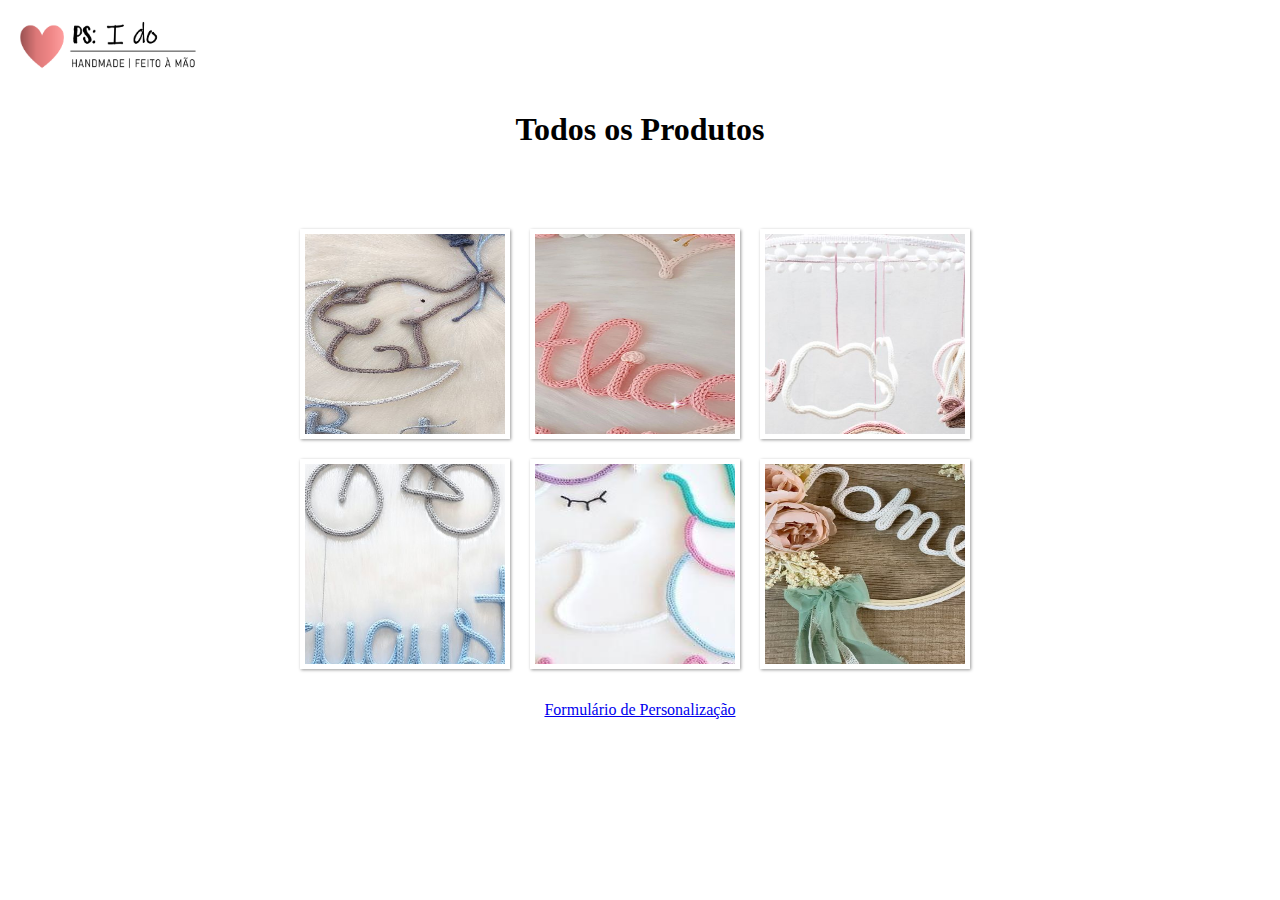
<file: index.html>
<!DOCTYPE html>
<!--
To change this license header, choose License Headers in Project Properties.
To change this template file, choose Tools | Templates
and open the template in the editor.
-->
<html>
    <head>
        <title>psido</title>
        <meta charset="UTF-8">
        <link rel="stylesheet" href="css/software.css"/>
    </head>
    
   
    
    
        

           <body>

        <img src="imagens/logo.png" width=200>
        <H1 align="center">Todos os Produtos</H1>
            <ul id="album-fotos">
                <li id="foto01"><span> Nome com complemento 3D</span></li>
                <li id="foto02"><span> Nome com aro coração</span></li>
                <li id="foto03"><span> Mobile berço</span></li>
                <li id="foto04"><span> Nome com complemento pequeno</span></li>
                <li id="foto05"><span> Nome simples + complemento grande</span></li>
                <li id="foto06"><span> Grinalda</span></li>
            </ul>
            <br>
            <br>
            <br>
            <br>
            <br>
            <br>
            <br>
            <br>
            <br>
            <br>
            <br>
            <br>
            <br>
            <br>
            <br>
            <br>
            <br>
            <br>
            <br>
            <br>
            <br>
            <br>
            <br>
            <br>
            <a href="fale-connosco.html"><center>Formulário de Personalização</center></a>
            
   
    </body>

</html>
</file>
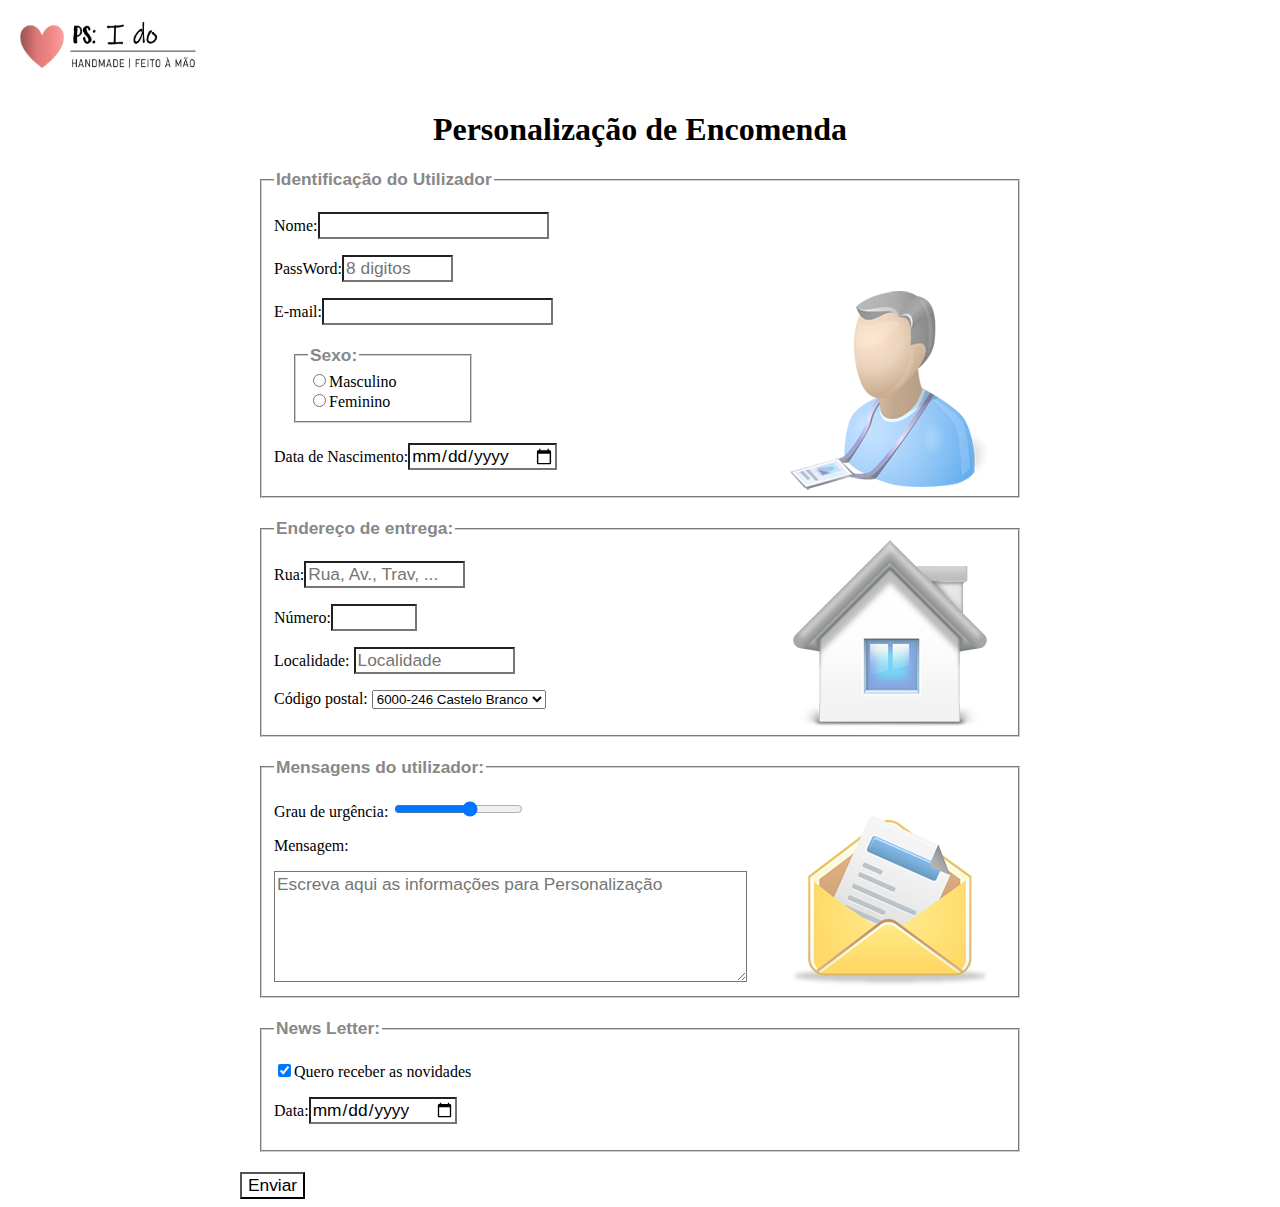
<file: fale-connosco.html>
<!DOCTYPE html>

<html>
    <head>
        <title>psido</title>
        <meta charset="UTF-8">
        <link rel="stylesheet" href="css/form.css"/>
    </head>
    

    
    <body>
        <img src="imagens/logo.png" width=200><H1 align="center">Personalização de Encomenda</H1>
   
             <form method="post" id="fcontato" action="mailto:contacto@gmail.com">
                 <fieldset id="user"><legend> Identificação do Utilizador</legend>
                     <p><label for="cNome">Nome:<input type="text" name="tNome" id="cNome"/></label></p>
                     <p><label for="cPassword">PassWord:<input type="password" name="tPassword" id="cPassword" size="8" maxlength="8" placeholder="8 digitos"/></label></p>
                     <P><label for="cEmail">E-mail:<input type="email" name="tEmail" id="cEmail" size="20" maxlength="40"></label></p>
                     <fieldset id="sexo"><legend>Sexo:</legend>
                         <label for="cMasc"><input type="radio" name="tSexo" id="cMasc">Masculino</label><br>
                         <label for="cFen"><input type="radio" name="tSexo" id="cFem">Feminino</label><br>
        </fieldset>
                     <p><label for=cNasc>Data de Nascimento:<input type="date" name="tNasc" id="cNasc"/></label></p>
                 </fieldset>
        
        
                 <fieldset id="endereco"><legend>Endereço de entrega:</legend>
                     <p><label for="cRua">Rua:<input type="text" name="tRua" id="cRua" size="13" maxlength="100" placeholder="Rua, Av., Trav, ..."/></label></p>
                     <p><label for="cNum">Número:<input type="number" name="tNum" id="cNum" min="0" max="9999"/></label></p>
                     <p><label for="cLoc">Localidade: <input type="text" name="tLoc" id="cLoc" size="13" maxlength="80" placeholder="Localidade"></p>
                             <p>Código postal:
                                 <select name="tCod" id="cCod">
                                     <option>6000-246 Castelo Branco</option>
                                     <option>6200-054 Covilhã</option>
                                 </select></p>
                 </fieldset>
        
        
                 <fieldset id="mensagem"><legend>Mensagens do utilizador:</legend>
        <p>Grau de urgência:
            <input type="range" name="tUrg" id="cUrg" min="0" max="10" step="2"/></p>
        <p>Mensagem:</p>
            <textarea name="tMsg" id="cMsg" cols="45" rows="5" placeholder="Escreva aqui as informações para Personalização "></textarea>
                 </fieldset>
        
                 <fieldset id="pedido"><legend>News Letter:</legend>
                     <p><input type="checkbox" name="tPed" id="cPed" checked="true">Quero receber as novidades</p>
                     <p>Data:<input type="date" name="tData" id="cData"/></p>
                 </fieldset>
        
                 <input type="submit" value="Enviar"/>
      
             </form>     
  

            
    </body>
</html>
</file>
<file: css/software.css>
@charset "UTF-8";

ul#album-fotos{
    width: 700px;
    margin: auto;
    padding: 50px;
    overflow: none;
    list-style: none;
}

ul#album-fotos li{
    float: left;
    width: 200px;
    height: 200px;
    margin: 10px;
    border: 5px solid #ffffff;
    background-color: #ffffff;
    box-shadow: 1px 1px 3px rgba(0,0,0,.4);
    -webkit-transition: all 0.4s ease-in;
    
}

ul#album-fotos li#foto01{
    background:url('../imagens/tric-01.jpg') no-repeat;
    background-position: 50% 50%;
    background-size: 400px 400px;
    background-color: #ffffff;
}

ul#album-fotos li#foto01:hover{
    background-position: 0px 0px;
    background-size: 200px 200px;
}

ul#album-fotos li#foto02{
    background:url('../imagens/tric-02.jpg') no-repeat;
    background-position: 50% 50%;
    background-size: 400px 400px;
    background-color: #ffffff;
}

ul#album-fotos li#foto02:hover{
    background-position: 0px 0px;
    background-size: 200px 200px;
}

ul#album-fotos li#foto03{
    background:url('../imagens/tric-03.jpg') no-repeat;
    background-position: 50% 50%;
    background-size: 400px 400px;
    background-color: #ffffff;
}

ul#album-fotos li#foto03:hover{
    background-position: 0px 0px;
    background-size: 200px 200px;
}

ul#album-fotos li#foto04{
    background:url('../imagens/tric-04.jpg') no-repeat;
    background-position: 50% 50%;
    background-size: 400px 400px;
    background-color: #ffffff;
}

ul#album-fotos li#foto04:hover{
    background-position: 0px 0px;
    background-size: 200px 200px;
}

ul#album-fotos li#foto05{
    background:url('../imagens/tric-05.jpg')no-repeat;
    background-position: 50% 50%;
    background-size: 400px 400px;
    background-color: #ffffff;
}
ul#album-fotos li#foto05:hover{
    background-position: 0px 0px;
    background-size: 200px 200px;
}


ul#album-fotos li#foto06{
    background:url('../imagens/tric-06.jpg')no-repeat;
    background-position: 50% 50%;
    background-size: 400px 400px;
    background-color: #ffffff;
}

ul#album-fotos li#foto06:hover{
    background-position: 0px 0px;
    background-size: 200px 200px;
}


ul#album-fotos li:hover{
    -webkit-transform: scale(1.5);
   
}


ul#album-fotos li span{
    opacity:0;
    color: #ffffff;
    text-shadow: 1px 1px 1px #ffffff;
    background-color: rgba(0,0,0,.3);
    font-size: 9pt;
    line-height: 370px;
    padding: 5px;
}

ul#album-fotos li:hover span{
    opacity: 1;
}
</file>
<file: css/form.css>
@charset "UTF-8";
*

form{
    width: 800px;
    margin:auto;
    
}

input , textarea {
    font-family: sans-serif;
    font-weight: normal;
    font-size: 13pt;
    background-color: rgba(255,255,255,.8);
}

input:hover, textarea:hover {
    background-color: #dddddd;
}

legend {
    color:#888888;
    font-weight: bold;
    font-size: 13pt;
    font-family: sans-serif;
}

fieldset {
    border-color: #cecece;
    margin: 20px;
}

fieldset#sexo{
    width: 150px;
}

fieldset#user{
    background: url('../imagens/icone-contato.png') no-repeat 95% 95%;
}

fieldset#endereco{
    background: url('../imagens/icone-endereco.png') no-repeat 95% 95%;
}


fieldset#mensagem{
    background: url('../imagens/icone-mensagem.png') no-repeat 95% 95%;
}
</file>
